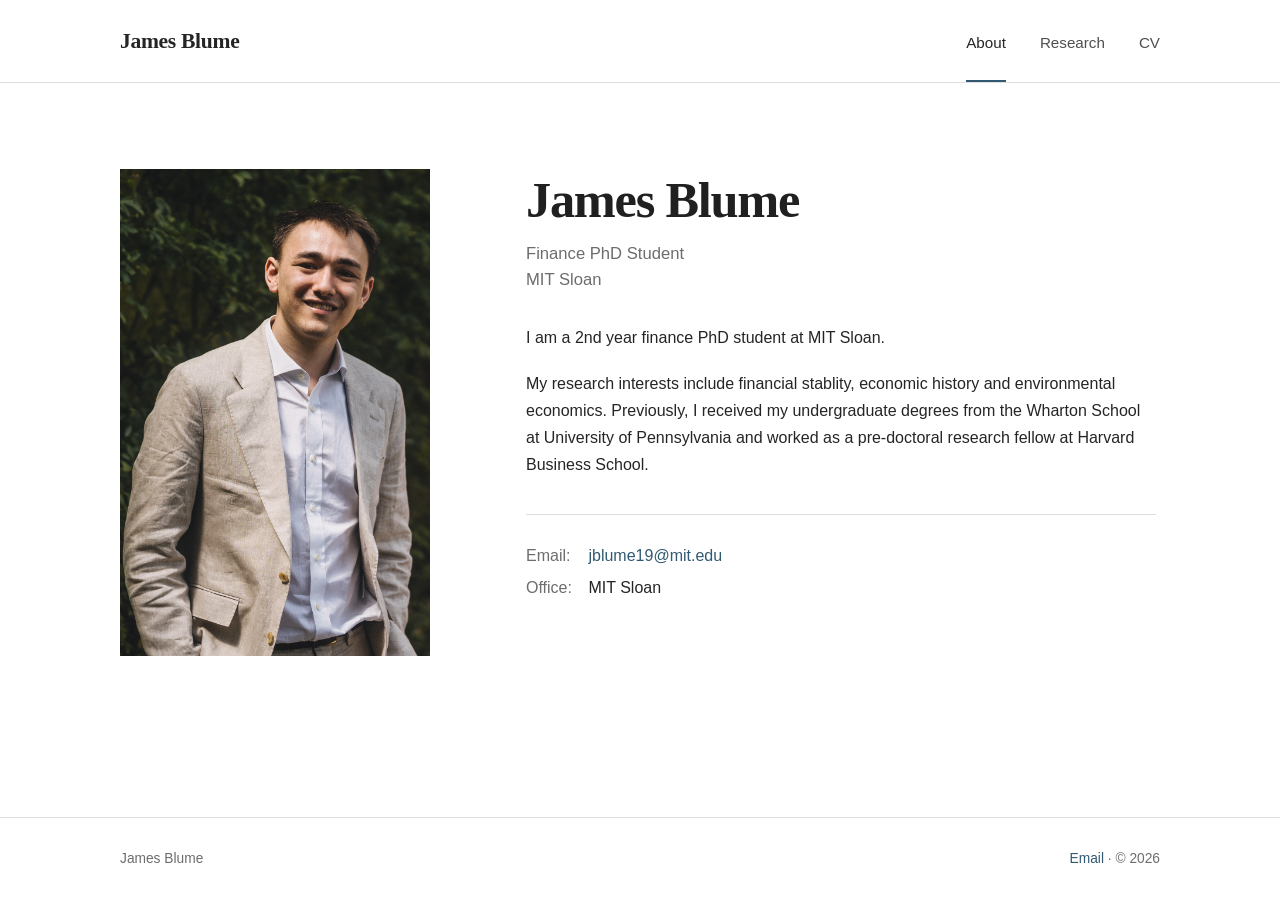
<file: index.html>
<!doctype html>
<html lang="en">
<head>
  <meta charset="utf-8">
  <meta name="viewport" content="width=device-width, initial-scale=1">
  <meta name="description" content="Academic website of James Blume">
  <title>James Blume</title>
  <link rel="stylesheet" href="styles.css">
  <script defer src="script.js"></script>
</head>

<body>
  <header class="site-header">
    <div class="site-shell header-inner">
      <a class="site-name" href="index.html">James Blume</a>

      <button class="nav-toggle" type="button"
              aria-expanded="false"
              aria-controls="site-navigation"
              aria-label="Open navigation">
        <span></span>
        <span></span>
        <span></span>
      </button>

      <nav class="site-nav" id="site-navigation" aria-label="Main navigation">
        <a class="active" href="index.html">About</a>
        <a href="research.html">Research</a>
        <a href="cv.html">CV</a>
      </nav>
    </div>
  </header>

  <main class="site-shell">
    <section class="about-layout">
      <div class="portrait-column">
        <!-- Replace this file with your own image, or change the src below. -->
        <img class="portrait"
             src="assets/UJ-370.jpg"
             alt="James Blume">
      </div>

      <div class="about-copy">
        <h1>James Blume</h1>

        <p class="position">
          Finance PhD Student<br>
          MIT Sloan
        </p>

        <p>
          I am a 2nd year finance PhD student at MIT Sloan. 
        </p>

        <p>
          My research interests include  financial stablity, economic history and environmental economics. Previously, I received my undergraduate degrees from the Wharton School at University of Pennsylvania and worked as a pre-doctoral research fellow at Harvard Business School. 
        </p>

        <div class="contact-lines">
          <p>
            <span class="label">Email:</span>
            <a href="mailto:jblume19@mit.edu">jblume19@mit.edu</a>
          </p>
          <p>
            <span class="label">Office:</span>
            MIT Sloan
          </p>
        </div>
      </div>
    </section>
  </main>

  <footer class="site-footer">
    <div class="site-shell footer-inner">
      <span>James Blume</span>
      <span>
        <a href="mailto:jblume19@mit.edu">Email</a>
        · © <span data-current-year></span>
      </span>
    </div>
  </footer>
</body>
</html>
</file>
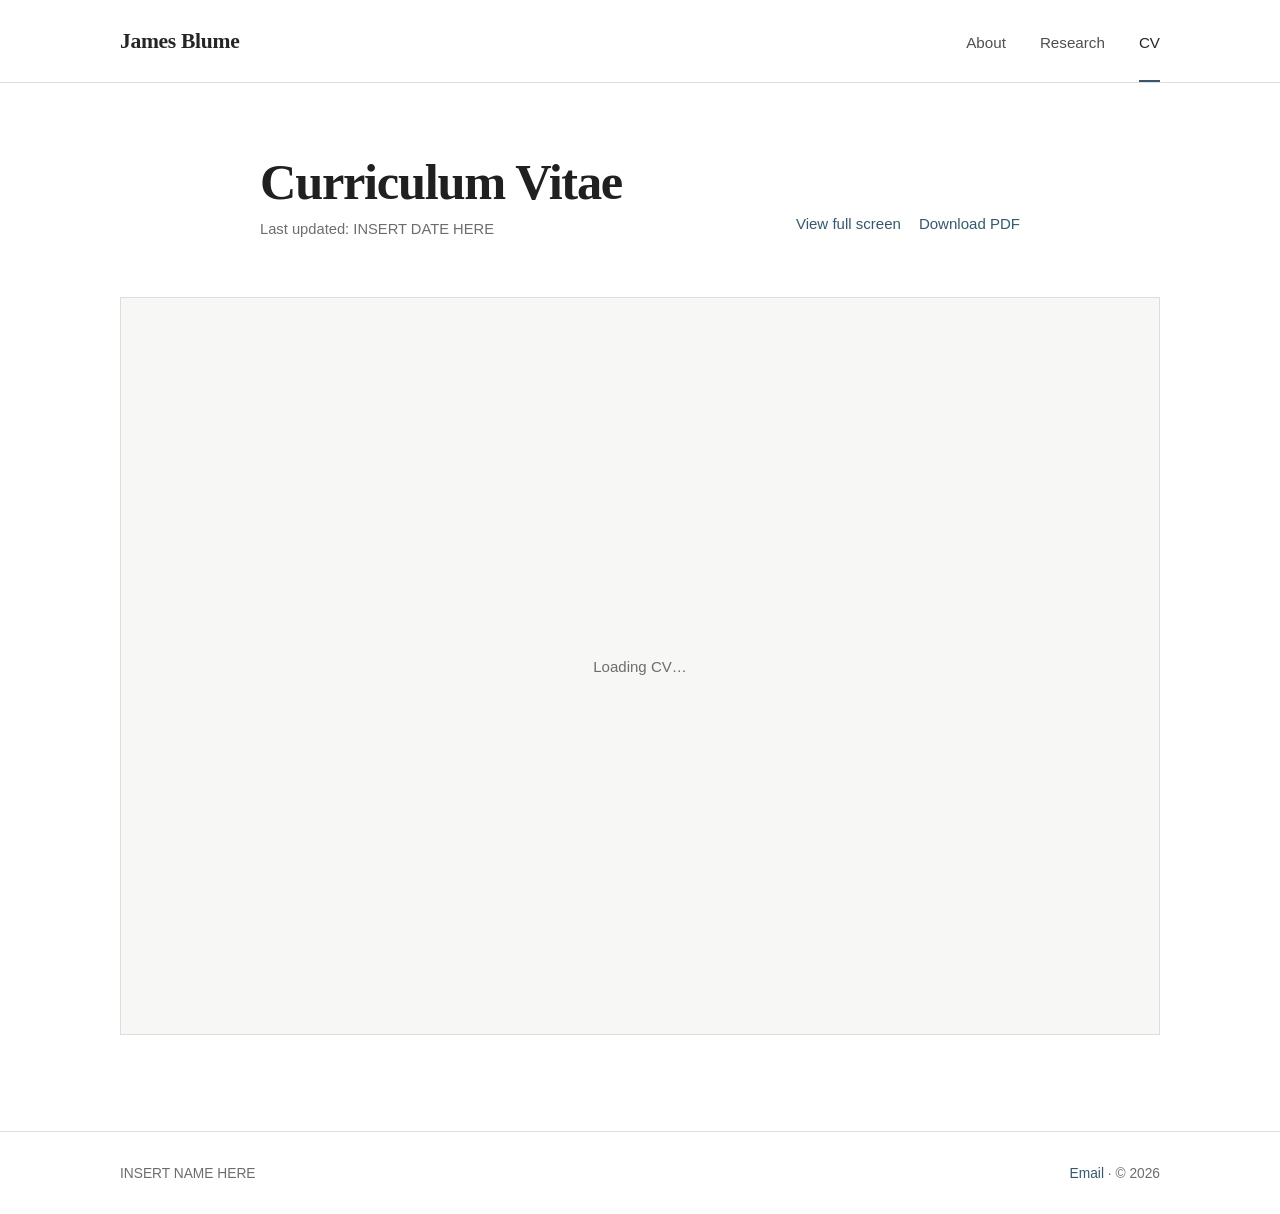
<file: cv.html>
<!doctype html>
<html lang="en">
<head>
  <meta charset="utf-8">
  <meta name="viewport" content="width=device-width, initial-scale=1">
  <meta name="description" content="Curriculum vitae of James Blume">
  <title>CV | James Blume</title>
  <link rel="stylesheet" href="styles.css">
  <script defer src="script.js"></script>
</head>

<body>
  <header class="site-header">
    <div class="site-shell header-inner">
      <a class="site-name" href="index.html">James Blume</a>

      <button class="nav-toggle" type="button"
              aria-expanded="false"
              aria-controls="site-navigation"
              aria-label="Open navigation">
        <span></span>
        <span></span>
        <span></span>
      </button>

      <nav class="site-nav" id="site-navigation" aria-label="Main navigation">
        <a href="index.html">About</a>
        <a href="research.html">Research</a>
        <a class="active" href="cv.html" aria-current="page">CV</a>
      </nav>
    </div>
  </header>

  <main class="site-shell page-content cv-page-content">
    <header class="page-heading cv-heading">
      <div>
        <h1>Curriculum Vitae</h1>
        <p class="cv-updated">Last updated: INSERT DATE HERE</p>
      </div>

      <div class="cv-actions" aria-label="CV options">
        <a id="cv-fullscreen-link"
           href="files/cv.pdf"
           target="_blank"
           rel="noopener noreferrer">
          View full screen
        </a>
        <a id="cv-download-link"
           href="files/cv.pdf"
           download>
          Download PDF
        </a>
      </div>
    </header>

    <section class="cv-viewer-section" aria-label="Embedded curriculum vitae">
      <div class="cv-viewer-shell">
        <p class="cv-viewer-status" id="cv-viewer-status" role="status">
          Loading CV…
        </p>

        <iframe
          class="cv-pdf-frame"
          id="cv-pdf-frame"
          title="Curriculum vitae PDF"
          src="files/cv.pdf#view=FitH&toolbar=1&navpanes=0"
          loading="eager">
        </iframe>
      </div>

      <noscript>
        <p class="cv-viewer-fallback">
          JavaScript is disabled. You can still
          <a href="files/cv.pdf" target="_blank" rel="noopener noreferrer">view the PDF</a>.
        </p>
      </noscript>
    </section>
  </main>

  <footer class="site-footer">
    <div class="site-shell footer-inner">
      <span>INSERT NAME HERE</span>
      <span>
        <a href="mailto:INSERT-EMAIL-HERE">Email</a>
        · © <span data-current-year></span>
      </span>
    </div>
  </footer>
</body>
</html>
</file>
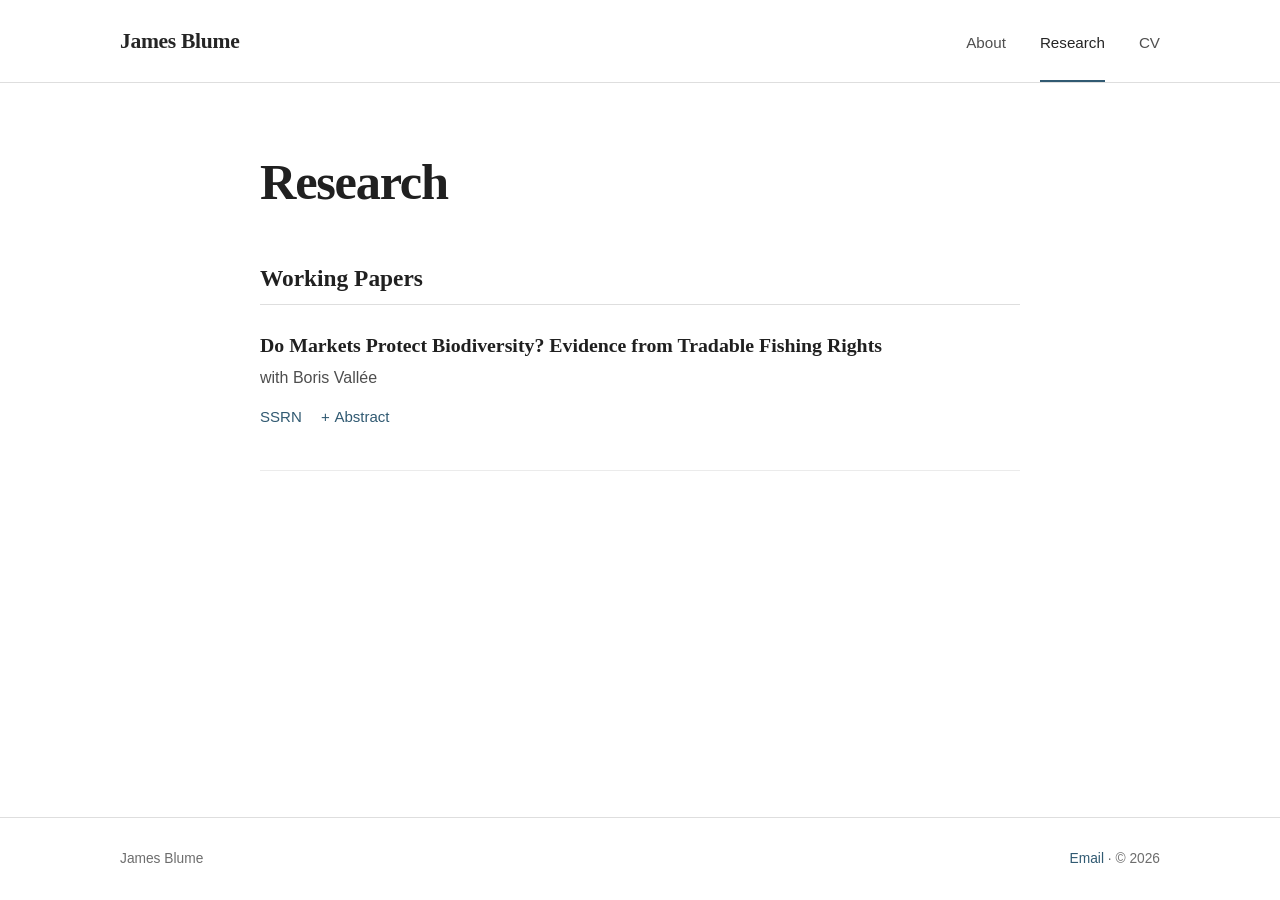
<file: research.html>
<!doctype html>

<html lang="en">
<head>
  <meta charset="utf-8">
  <meta name="viewport" content="width=device-width, initial-scale=1">
  <meta name="description" content="Research by James Blume">
  <title>Research | James Blume</title>
  <link rel="stylesheet" href="styles.css">
  <script defer src="script.js"></script>
</head>

<body>
  <header class="site-header">
    <div class="site-shell header-inner">
      <a class="site-name" href="index.html">James Blume</a>


  <button class="nav-toggle" type="button"
          aria-expanded="false"
          aria-controls="site-navigation"
          aria-label="Open navigation">
    <span></span>
    <span></span>
    <span></span>
  </button>

  <nav class="site-nav" id="site-navigation" aria-label="Main navigation">
    <a href="index.html">About</a>
    <a class="active" href="research.html">Research</a>
    <a href="cv.html">CV</a>
  </nav>
</div>


  </header>

  <main class="site-shell page-content">
    <header class="page-heading">
      <h1>Research</h1>
    </header>

<section class="research-section">
  <h2>Working Papers</h2>

  <article class="paper">
    <h3>Do Markets Protect Biodiversity? Evidence from Tradable Fishing Rights</h3>

    <p class="paper-authors">
      with Boris Vallée
    </p>

    <div class="paper-links">
      <a href="https://papers.ssrn.com/sol3/papers.cfm?abstract_id=5239357"
         target="_blank"
         rel="noopener noreferrer">
        SSRN
      </a>

      <button class="abstract-toggle"
              type="button"
              aria-expanded="false">
        <span class="toggle-symbol">+</span> Abstract
      </button>
    </div>

    <div class="abstract" hidden>
      <p>
        Markets for exploitation rights of natural resources have spread
        rapidly across the world, now governing resources from water to
        timber and covering a quarter of global fisheries. While tradable
        permit systems have proven effective at reducing carbon emissions,
        their consequences for biodiversity remain poorly understood. We
        show, theoretically and empirically, that when property rights are
        defined over extracted quantities but not over extracting methods,
        creating a market for exploitation rights can degrade rather than
        conserve the underlying ecosystem. In our dynamic model of an
        exploitable resource, regulatory incompleteness allows quota markets
        to shift production toward habitat-damaging technologies, depleting
        the resource base even when aggregate extraction is scientifically
        regulated. We use the Northeast Atlantic fisheries and forty years
        of catch and biomass data as a laboratory to test this mechanism,
        and exploit quasi-random variation in fish populations’ exposure to
        tradable quota markets arising from an institutional feature of the
        European Common Fisheries Policy. We find that the introduction of
        tradable property rights reduces both species biomass and annual
        catches. These effects are concentrated among species most exposed
        to industrial bottom trawling, consistent with the
        habitat-degradation mechanism.
      </p>
    </div>
  </article>
</section>


  </main>

  <footer class="site-footer">
    <div class="site-shell footer-inner">
      <span>James Blume</span>
      <span>
        <a href="mailto:jblume19@mit.edu">Email</a>
        · © <span data-current-year></span>
      </span>
    </div>
  </footer>
</body>
</html>
</file>
<file: styles.css>
/* =========================================================
   ACADEMIC WEBSITE TEMPLATE
   Edit the variables below to adjust the overall appearance.
   ========================================================= */

:root {
  --page-width: 1040px;
  --text-width: 760px;
  --background: #ffffff;
  --text: #252525;
  --muted: #6d6d6d;
  --link: #315a72;
  --link-hover: #193b4f;
  --rule: #dedede;
  --soft-background: #f7f7f5;
  --heading-font: Georgia, "Times New Roman", serif;
  --body-font: -apple-system, BlinkMacSystemFont, "Segoe UI",
    Helvetica, Arial, sans-serif;
}

* {
  box-sizing: border-box;
}

html {
  scroll-behavior: smooth;
}

body {
  min-height: 100vh;
  margin: 0;
  display: flex;
  flex-direction: column;
  background: var(--background);
  color: var(--text);
  font-family: var(--body-font);
  font-size: 16px;
  line-height: 1.68;
  -webkit-font-smoothing: antialiased;
}

a {
  color: var(--link);
  text-decoration: none;
}

a:hover,
a:focus-visible {
  color: var(--link-hover);
  text-decoration: underline;
  text-underline-offset: 0.18em;
}

button,
a {
  -webkit-tap-highlight-color: transparent;
}

.site-shell {
  width: min(calc(100% - 48px), var(--page-width));
  margin-inline: auto;
}

/* Header */

.site-header {
  border-bottom: 1px solid var(--rule);
  background: rgba(255, 255, 255, 0.97);
}

.header-inner {
  min-height: 82px;
  display: flex;
  align-items: center;
  justify-content: space-between;
  gap: 32px;
}

.site-name {
  color: var(--text);
  font-family: var(--heading-font);
  font-size: 1.35rem;
  font-weight: 700;
  letter-spacing: -0.015em;
}

.site-name:hover,
.site-name:focus-visible {
  color: var(--text);
  text-decoration: none;
}

.site-nav {
  display: flex;
  align-items: center;
  gap: 34px;
}

.site-nav a {
  position: relative;
  padding: 29px 0 25px;
  color: #4f4f4f;
  font-size: 0.95rem;
  font-weight: 500;
}

.site-nav a:hover,
.site-nav a:focus-visible {
  color: var(--text);
  text-decoration: none;
}

.site-nav a.active {
  color: var(--text);
}

.site-nav a.active::after {
  content: "";
  position: absolute;
  right: 0;
  bottom: -1px;
  left: 0;
  height: 2px;
  background: var(--link);
}

.nav-toggle {
  display: none;
  width: 42px;
  height: 42px;
  padding: 9px;
  border: 0;
  background: transparent;
  cursor: pointer;
}

.nav-toggle span {
  display: block;
  width: 100%;
  height: 1px;
  margin: 6px 0;
  background: var(--text);
}

/* About page */

.about-layout {
  display: grid;
  grid-template-columns: minmax(220px, 310px) minmax(0, 1fr);
  gap: clamp(48px, 8vw, 96px);
  align-items: start;
  padding: 86px 0 104px;
}

.portrait {
  display: block;
  width: 100%;
  object-fit: cover;
  background: var(--soft-background);
}

.about-copy {
  max-width: 630px;
  padding-top: 4px;
}

h1,
h2,
h3 {
  font-family: var(--heading-font);
  color: #202020;
  font-weight: 600;
}

h1 {
  margin: 0 0 14px;
  font-size: clamp(2.25rem, 5vw, 3.15rem);
  line-height: 1.08;
  letter-spacing: -0.025em;
}

.about-copy .position {
  margin: 0 0 32px;
  color: var(--muted);
  font-size: 1.04rem;
  line-height: 1.55;
}

.about-copy > p:not(.position) {
  margin: 0 0 19px;
}

.contact-lines {
  margin-top: 36px;
  padding-top: 23px;
  border-top: 1px solid var(--rule);
}

.contact-lines p {
  margin: 5px 0;
}

.label {
  display: inline-block;
  min-width: 58px;
  color: var(--muted);
}

/* General interior pages */

.page-content {
  width: min(calc(100% - 48px), var(--text-width));
  padding: 72px 0 96px;
}

.page-heading {
  margin-bottom: 55px;
}

.page-heading h1 {
  margin: 0;
}

.research-section,
.cv-section {
  margin-top: 58px;
}

.research-section:first-of-type,
.cv-section:first-of-type {
  margin-top: 0;
}

.research-section > h2,
.cv-section > h2 {
  margin: 0 0 27px;
  padding-bottom: 10px;
  border-bottom: 1px solid var(--rule);
  font-size: 1.46rem;
  line-height: 1.25;
}

/* Research */

.paper {
  padding: 0 0 40px;
  margin: 0 0 38px;
  border-bottom: 1px solid #ebebeb;
}

.paper:last-child {
  margin-bottom: 0;
}

.paper h3 {
  margin: 0 0 7px;
  font-size: 1.24rem;
  line-height: 1.35;
}

.paper p {
  margin: 7px 0;
}

.paper-authors {
  color: #4e4e4e;
}

.paper-status {
  color: var(--muted);
  font-style: italic;
}

.paper-links {
  display: flex;
  flex-wrap: wrap;
  align-items: center;
  gap: 9px 18px;
  margin-top: 12px;
  font-size: 0.94rem;
}

.abstract-toggle {
  padding: 0;
  border: 0;
  background: transparent;
  color: var(--link);
  font: inherit;
  cursor: pointer;
}

.abstract-toggle:hover,
.abstract-toggle:focus-visible {
  color: var(--link-hover);
  text-decoration: underline;
  text-underline-offset: 0.18em;
}

.toggle-symbol {
  display: inline-block;
  min-width: 0.75em;
}

.abstract {
  margin-top: 17px;
  padding: 18px 21px;
  border-left: 2px solid #c9d5dc;
  background: var(--soft-background);
  color: #3d3d3d;
}

.abstract p {
  margin: 0;
}

.compact-paper p:last-child {
  margin-bottom: 0;
}

/* CV */

.cv-heading {
  display: flex;
  align-items: flex-end;
  justify-content: space-between;
  gap: 32px;
}

.cv-updated {
  margin: 8px 0 0;
  color: var(--muted);
  font-size: 0.92rem;
}

.download-link {
  white-space: nowrap;
  margin-bottom: 6px;
}

.cv-entry {
  display: grid;
  grid-template-columns: 115px minmax(0, 1fr);
  gap: 25px;
  margin: 0 0 20px;
}

.cv-date {
  color: var(--muted);
  font-variant-numeric: tabular-nums;
}

.cv-entry h3 {
  margin: 0 0 2px;
  font-family: var(--body-font);
  font-size: 1rem;
  font-weight: 600;
}

.cv-entry p {
  margin: 0;
}

.cv-list {
  margin: 0;
  padding-left: 1.35rem;
}

.cv-list li {
  margin-bottom: 12px;
  padding-left: 5px;
}

.cv-paper-title {
  font-weight: 600;
}

/* Footer */

.site-footer {
  margin-top: auto;
  border-top: 1px solid var(--rule);
  color: var(--muted);
  font-size: 0.86rem;
}

.footer-inner {
  min-height: 82px;
  display: flex;
  justify-content: space-between;
  align-items: center;
  gap: 28px;
}

/* Responsive layout */

@media (max-width: 720px) {
  .site-shell,
  .page-content {
    width: min(calc(100% - 32px), var(--page-width));
  }

  .header-inner {
    min-height: 70px;
    position: relative;
  }

  .nav-toggle {
    display: block;
  }

  .site-nav {
    display: none;
    position: absolute;
    z-index: 10;
    top: 70px;
    right: -16px;
    left: -16px;
    flex-direction: column;
    align-items: stretch;
    gap: 0;
    padding: 5px 16px 16px;
    border-bottom: 1px solid var(--rule);
    background: var(--background);
  }

  .site-nav.open {
    display: flex;
  }

  .site-nav a {
    padding: 13px 2px;
  }

  .site-nav a.active::after {
    display: none;
  }

  .about-layout {
    grid-template-columns: 1fr;
    gap: 39px;
    padding: 48px 0 72px;
  }

  .portrait-column {
    max-width: 275px;
  }

  .about-copy {
    padding-top: 0;
  }

  .page-content {
    padding: 49px 0 72px;
  }

  .page-heading {
    margin-bottom: 42px;
  }

  .research-section,
  .cv-section {
    margin-top: 46px;
  }

  .cv-heading {
    display: block;
  }

  .download-link {
    display: inline-block;
    margin-top: 15px;
  }

  .cv-entry {
    grid-template-columns: 1fr;
    gap: 2px;
  }

  .footer-inner {
    min-height: 92px;
    flex-direction: column;
    justify-content: center;
    align-items: flex-start;
    gap: 2px;
  }
}

@media (prefers-reduced-motion: reduce) {
  html {
    scroll-behavior: auto;
  }
}

/* Embedded CV viewer */

/* Keep the page title aligned with the narrower interior-page measure used
   on Research, while allowing the PDF itself to use the full site shell. */
.cv-page-content {
  width: min(calc(100% - 48px), var(--page-width));
}

.cv-page-content .cv-heading {
  width: min(100%, var(--text-width));
  margin-right: auto;
  margin-left: auto;
}

.cv-actions {
  display: flex;
  flex-wrap: wrap;
  justify-content: flex-end;
  gap: 9px 18px;
  margin-bottom: 6px;
  font-size: 0.94rem;
}

.cv-actions a {
  white-space: nowrap;
}

.cv-viewer-section {
  margin: 0;
}

.cv-viewer-shell {
  position: relative;
  overflow: hidden;
  width: 100%;
  height: clamp(720px, 82vh, 980px);
  border: 1px solid var(--rule);
  background: var(--soft-background);
}

.cv-pdf-frame {
  position: relative;
  z-index: 1;
  display: block;
  width: 100%;
  height: 100%;
  border: 0;
  background: var(--soft-background);
}

.cv-viewer-status {
  position: absolute;
  inset: 0;
  z-index: 2;
  display: grid;
  place-items: center;
  margin: 0;
  color: var(--muted);
  font-size: 0.94rem;
  pointer-events: none;
}

.cv-viewer-status[hidden] {
  display: none;
}

.cv-viewer-status.is-error {
  z-index: 3;
  padding: 28px;
  background: var(--soft-background);
  text-align: center;
  pointer-events: auto;
}

.cv-viewer-fallback {
  margin: 13px 0 0;
  color: var(--muted);
  font-size: 0.88rem;
}

@media (max-width: 720px) {
  .cv-page-content {
    width: min(calc(100% - 32px), var(--page-width));
  }

  .cv-page-content .cv-heading {
    width: 100%;
  }

  .cv-actions {
    justify-content: flex-start;
    margin-top: 15px;
    margin-bottom: 0;
  }

  .cv-viewer-shell {
    height: 72vh;
    min-height: 540px;
  }
}
</file>
